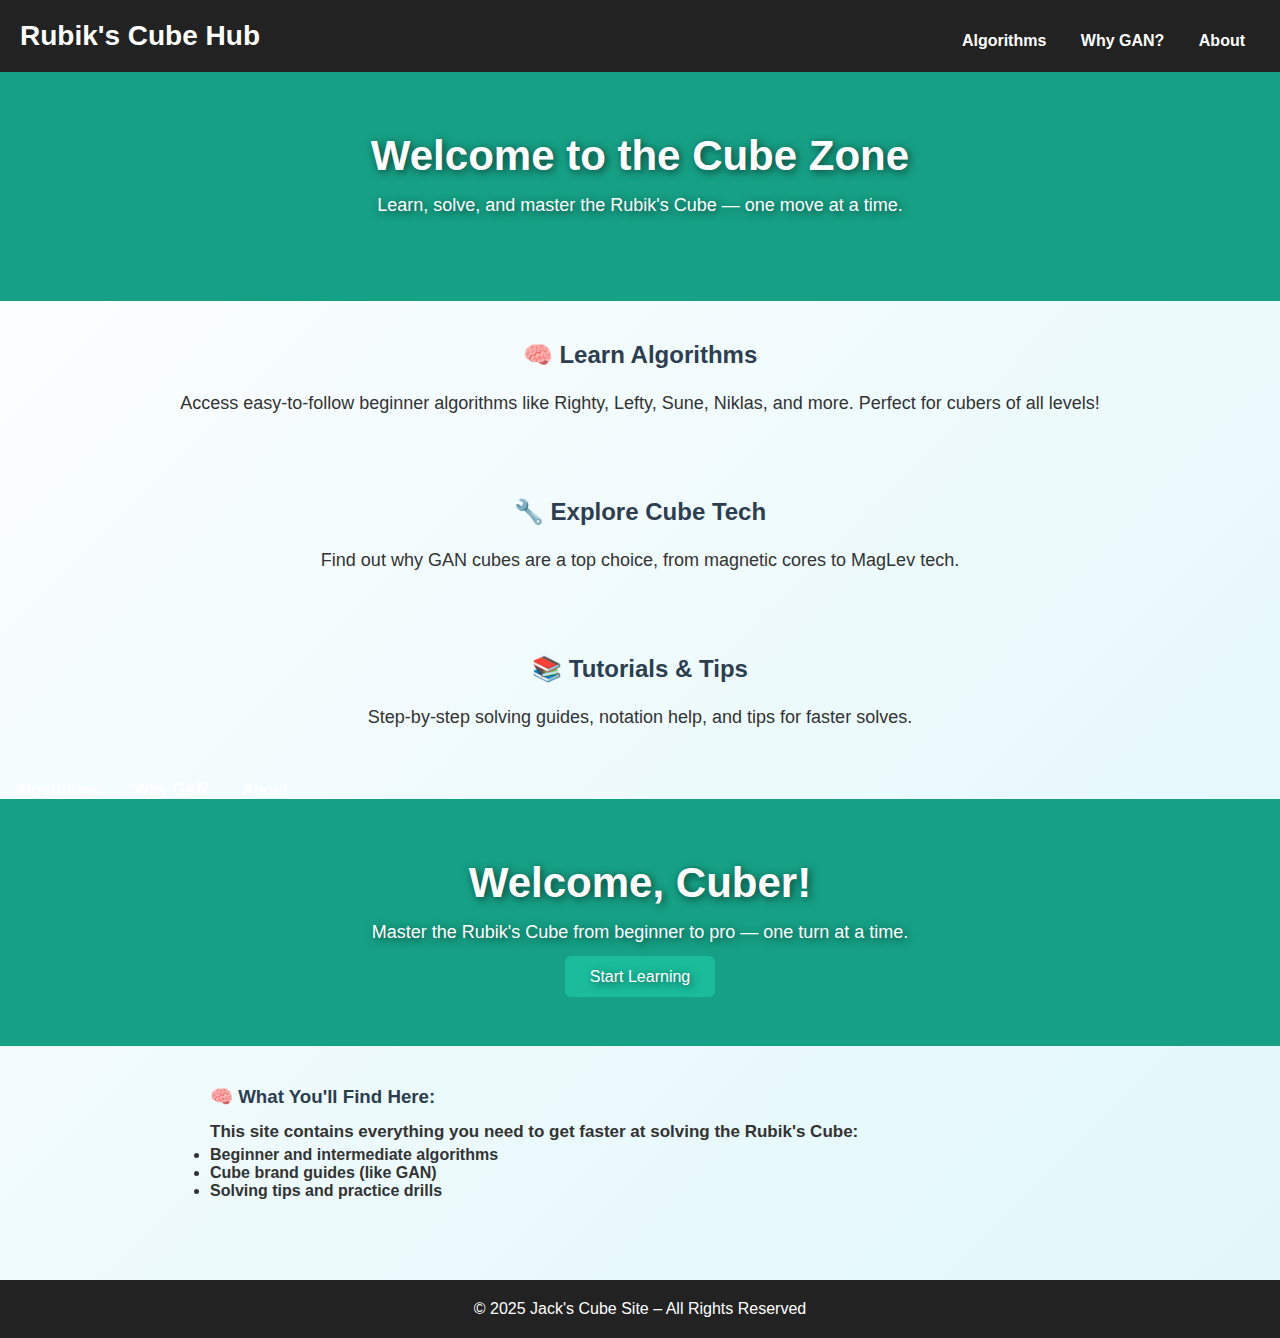
<file: index.html>
<!DOCTYPE html>
<html lang="en">
<head>
    <meta charset="UTF-8">
    <meta name="viewport" content="width=device-width, initial-scale=1.0">
    <title>RUBIX CUBE Hub</title>
</head>
<body>



</body>
</html>  
<!DOCTYPE html>
<html lang="en">
<head>
  <meta charset="UTF-8">
  <title>Rubik's Cube Hub</title>
  <style>
    * {
      box-sizing: border-box;
      margin: 0;
      padding: 0;
    }

    body {
      font-family: 'Segoe UI', Tahoma, Geneva, Verdana, sans-serif;
      background: linear-gradient(135deg, #e0f7fa, #ffffff);
      color: #333;
    }

    header {
      background-color: #2c3e50;
      padding: 20px 40px;
      color: white;
      display: flex;
      justify-content: space-between;
      align-items: center;
    }

    header h1 {
      font-size: 28px;
    }

    nav a {
      color: white;
      text-decoration: none;
      margin-left: 20px;
      font-weight: bold;
    }

    .hero {
      text-align: center;
      padding: 80px 20px;
      background: url('https://upload.wikimedia.org/wikipedia/commons/3/3f/Rubik%27s_cube_by_keqs.jpg') no-repeat center center;
      background-size: cover;
      color: white;
      text-shadow: 2px 2px 8px rgba(0,0,0,0.6);
    }

    .hero h2 {
      font-size: 48px;
      margin-bottom: 20px;
    }

    .hero p {
      font-size: 20px;
      margin-bottom: 30px;
    }

    .button {
      background-color: #16a085;
      color: white;
      padding: 12px 24px;
      border: none;
      border-radius: 6px;
      font-size: 16px;
      cursor: pointer;
      text-decoration: none;
      transition: background 0.3s ease;
    }

    .button:hover {
      background-color: #1abc9c;
    }

    .section {
      padding: 40px 20px;
      max-width: 1000px;
      margin: auto;
      text-align: center;
    }

    .section h3 {
      font-size: 24px;
      margin-bottom: 20px;
      color: #2c3e50;
    }

    .section p {
      font-size: 18px;
      line-height: 1.6;
    }

    footer {
      background-color: #2c3e50;
      color: white;
      text-align: center;
      padding: 20px;
      margin-top: 40px;
    }
  </style>
</head>
<body>

  <header>
    <h1>Rubik's Cube Hub</h1>
    <nav>
      
      <a href="./algorythems.html">Algorithms</a>
      <a href="./why is gan good.html">Why GAN?</a>
      <a href="./what is a rubix cube.html">About</a>
    </nav>
  </header>

  <div class="hero">
    <h2>Welcome to the Cube Zone</h2>
    <p>Learn, solve, and master the Rubik's Cube — one move at a time.</p>
    
  </div>

  <div class="section">
    <h3>🧠 Learn Algorithms</h3>
    <p>Access easy-to-follow beginner algorithms like Righty, Lefty, Sune, Niklas, and more. Perfect for cubers of all levels!</p>
  </div>

  <div class="section">
    <h3>🔧 Explore Cube Tech</h3>
    <p>Find out why GAN cubes are a top choice, from magnetic cores to MagLev tech.</p>
  </div>

  <div class="section">
    <h3>📚 Tutorials & Tips</h3>
    <p>Step-by-step solving guides, notation help, and tips for faster solves.</p>
  </div>

 

</body>
</html>
<!DOCTYPE html>
<html lang="en">
<head>
  <meta charset="UTF-8">
  <title>Rubik's Cube Home</title>
  <style>
    body {
      margin: 0;
      padding: 0;
      font-family: sans-serif;
      background: linear-gradient(135deg, #ffffff, #e0f7fa);
      color: #333;
    }

    header {
      background-color: #222;
      color: white;
      padding: 20px;
      text-align: center;
    }

    header h1 {
      margin: 0;
      font-size: 28px;
    }

    nav {
      margin-top: 10px;
    }

    nav a {
      color: #fff;
      text-decoration: none;
      margin: 0 15px;
      font-weight: bold;
    }

    .hero {
      text-align: center;
      padding: 60px 20px;
      background-color: #16a085;
      color: white;
    }

    .hero h2 {
      font-size: 42px;
      margin-bottom: 15px;
    }

    .hero p {
      font-size: 18px;
      margin-bottom: 25px;
    }

    .button {
      padding: 12px 25px;
      font-size: 16px;
      background-color: #1abc9c;
      color: white;
      border: none;
      border-radius: 6px;
      text-decoration: none;
      transition: background 0.3s ease;
    }

    .button:hover {
      background-color: #149a81;
    }

    .content {
      padding: 40px 20px;
      max-width: 900px;
      margin: auto;
    }

    .content h3 {
      color: #2c3e50;
      margin-bottom: 10px;
    }

    .content p {
      line-height: 1.6;
      font-size: 17px;
    }

    footer {
      background-color: #222;
      color: white;
      text-align: center;
      padding: 20px;
      margin-top: 40px;
    }
  </style>
</head>
<body>

 
    <nav>
    
      <a href="./algorythems.html">Algorithms</a>
      <a href="./why is gan good.html">Why GAN</a>
      <a href="./what is a rubix cube.html">About</a>
    </nav>
  </header>

  <div class="hero">
    <h2>Welcome, Cuber!</h2>
    <p>Master the Rubik's Cube from beginner to pro — one turn at a time.</p>
    <a href="./what is a rubix cube.html" class="button">Start Learning</a>
  </div>

  <div class="content">
    <h3>🧠 What You'll Find Here:</h3>
    <p>
      <strong> This site contains everything you need to get faster at solving the Rubik's Cube:</strong>
    </p>
    <ul>
      <li><b>Beginner and intermediate algorithms</b></li>
      <li><b>Cube brand guides (like GAN)</b></li>
      <li><b>Solving tips and practice drills</b></li>
      
    </ul>
  </div>

  <footer>
    &copy; 2025 Jack's Cube Site – All Rights Reserved
  </footer>

</body>
</html>
</file>
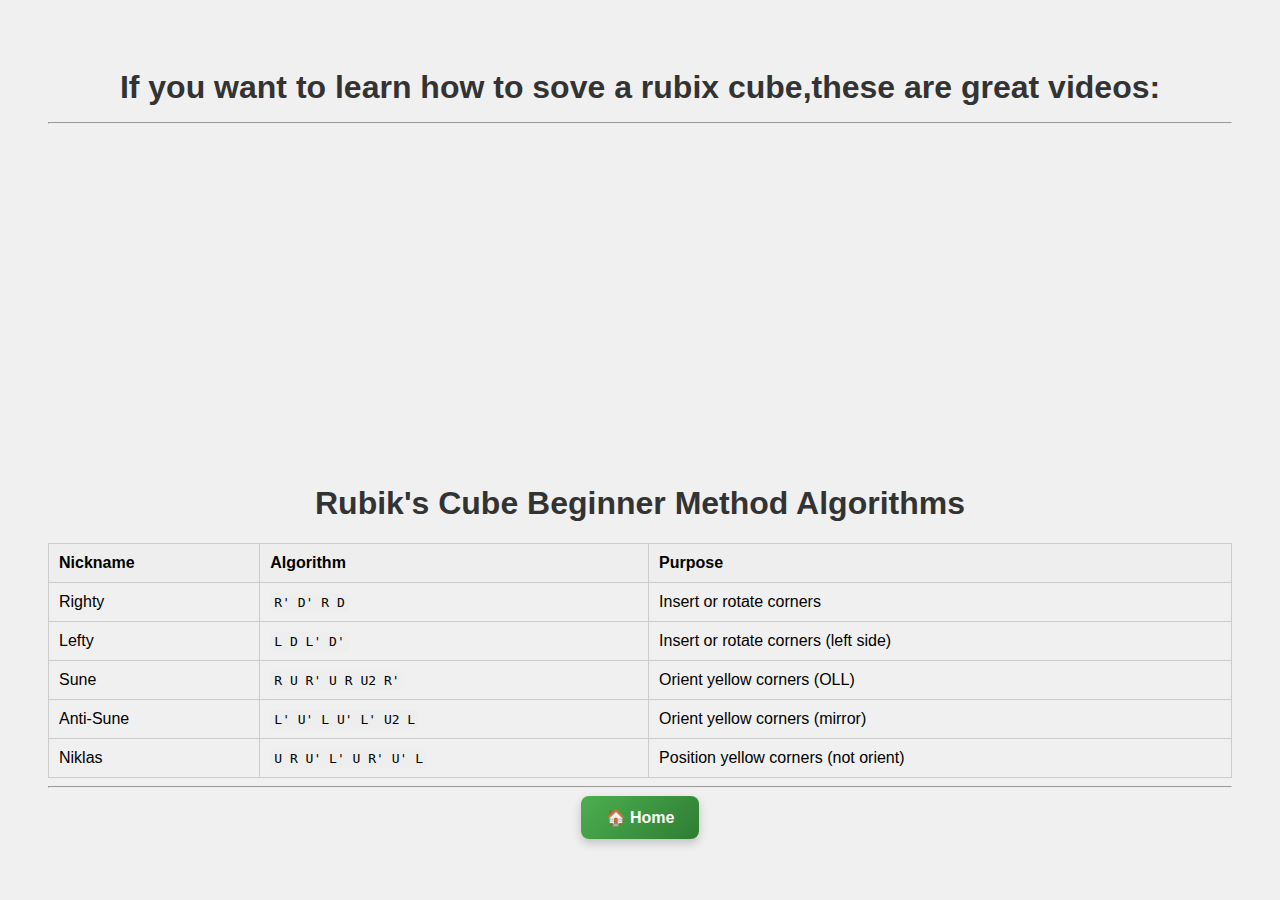
<file: algorythems.html>
<!DOCTYPE html>
<html lang="en">
<head>
    <meta charset="UTF-8">
    <meta name="viewport" content="width=device-width, initial-scale=1.0">
    <title>Document</title>
</head>
<body>
 
    
</body>
</html>
<h1>
<strong>If you want to learn how to sove a rubix cube,these are great videos:</strong>
<hr>

<iframe width="560" height="315" src="https://www.youtube.com/embed/zGu4QSKmj4Y?si=W8C26oh8DxzshWp9" title="YouTube video player" frameborder="0" allow="accelerometer; autoplay; clipboard-write; encrypted-media; gyroscope; picture-in-picture; web-share" referrerpolicy="strict-origin-when-cross-origin" allowfullscreen></iframe>
</h1>



<head>
<link href="css/algor.css" rel="stylesheet">
</head>

<!DOCTYPE html>
<html lang="en">
<head>
  <meta charset="UTF-8">
  <title>Rubik's Cube Beginner Algorithms</title>
  <style>
    body {
      font-family: Arial, sans-serif;
      padding: 20px;
      background-color: #f9f9f9;
      text-align: center;
    }
    table {
      width: 100%;
      border-collapse: collapse;
      margin-top: 20px;
    }
    th, td {
      border: 1px solid #ccc;
      padding: 10px;
      text-align: left;
    }
    th {
      background-color: #eee;
    }
    code {
      background-color: #eee;
      padding: 2px 4px;
      border-radius: 3px;
      font-family: monospace;
    }
    h1 {
      color: #333;
    }
  </style>
</head>
<body>

  <h1>Rubik's Cube Beginner Method Algorithms</h1>

  <table>
    <thead>
      <tr>
        <th>Nickname</th>
        <th>Algorithm</th>
        <th>Purpose</th>
      </tr>
    </thead>
    <tbody>
      <tr>
        <td>Righty</td>
        <td><code>R' D' R D</code></td>
        <td>Insert or rotate corners</td>
      </tr>
      <tr>
        <td>Lefty</td>
        <td><code>L D L' D'</code></td>
        <td>Insert or rotate corners (left side)</td>
      </tr>
      <tr>
        <td>Sune</td>
        <td><code>R U R' U R U2 R'</code></td>
        <td>Orient yellow corners (OLL)</td>
      </tr>
      <tr>
        <td>Anti-Sune</td>
        <td><code>L' U' L U' L' U2 L</code></td>
        <td>Orient yellow corners (mirror)</td>
      </tr>
      
      <tr>
        <td>Niklas</td>
        <td><code>U R U' L' U R' U' L</code></td>
        <td>Position yellow corners (not orient)</td>
      </tr>
      
    </tbody>
  </table>

</body>
</html>

<hr>
<!DOCTYPE html>
<html lang="en">
<head>
  <meta charset="UTF-8">
  <title>Cool Home Button</title>
  <style>
    body {
      font-family: Arial, sans-serif;
      padding: 40px;
      background-color: #f0f0f0;
    }

    .home-button {
      display: inline-block;
      padding: 12px 25px;
      font-size: 16px;
      font-weight: bold;
      text-decoration: none;
      color: white;
      background: linear-gradient(135deg, #4CAF50, #2E7D32);
      border: none;
      border-radius: 8px;
      box-shadow: 0 4px 10px rgba(0,0,0,0.2);
      transition: all 0.3s ease;
      cursor: pointer;
      text-align: center;
    }

    .home-button:hover {
      transform: scale(1.05);
      box-shadow: 0 6px 14px rgba(0,0,0,0.3);
      background: linear-gradient(135deg, #66BB6A, #388E3C);
    }

    .home-button:active {
      transform: scale(0.98);
      box-shadow: 0 2px 6px rgba(0,0,0,0.2);
    }
  </style>
</head>
<body>

  <a href="index.html" class="home-button">🏠 Home</a>
<style>
</style>
 

</body>
</html>

<style>




</style>
</file>
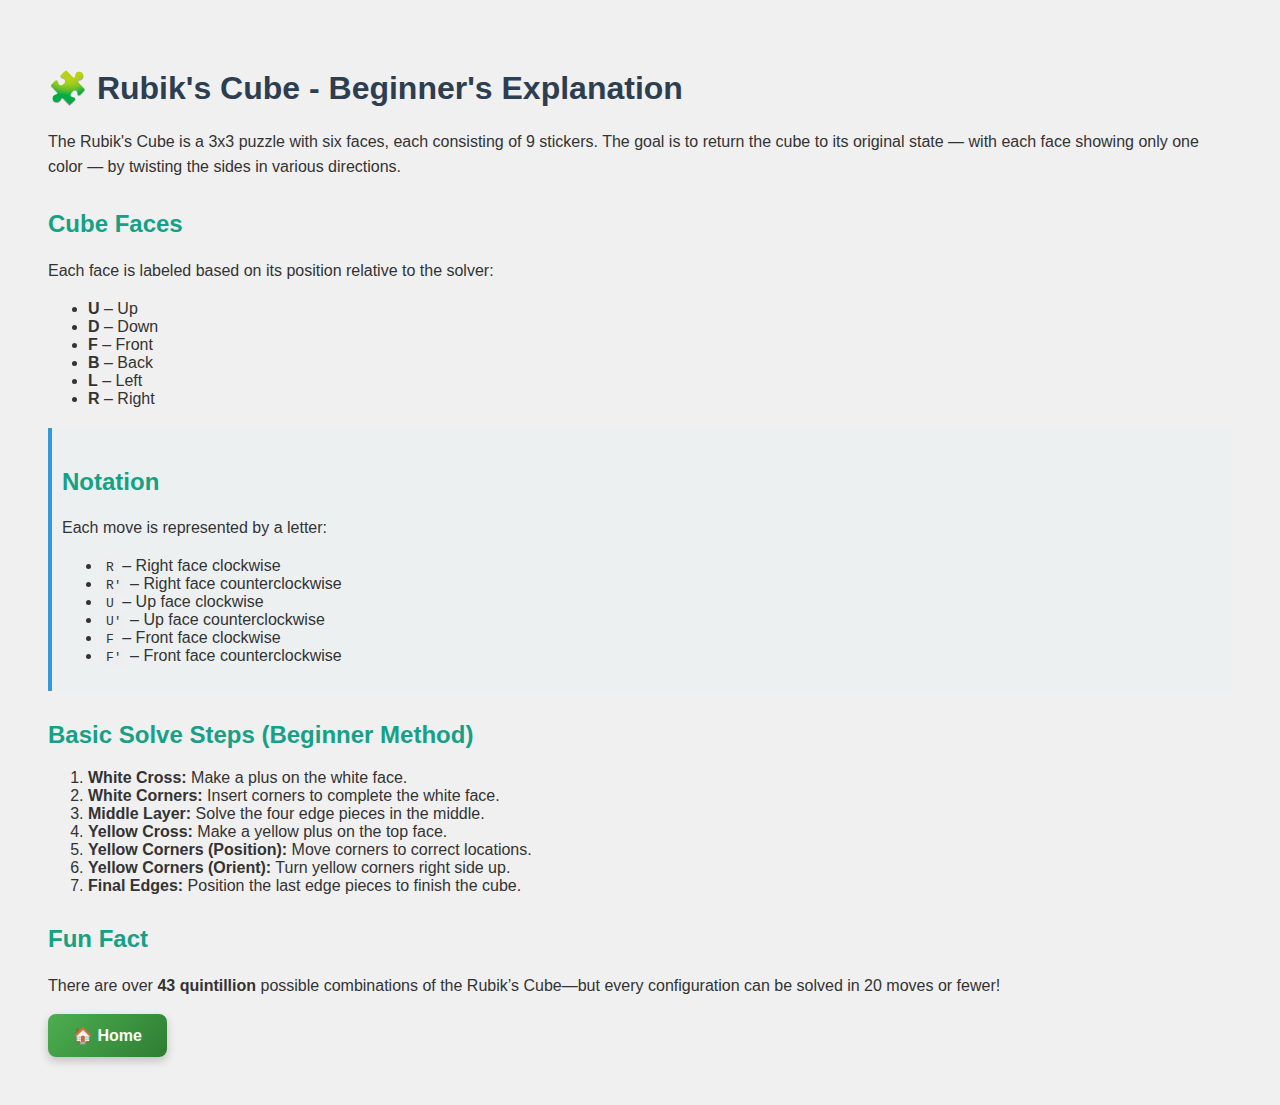
<file: what is a rubix cube.html>
<!DOCTYPE html>
<html lang="en">
<head>
    <meta charset="UTF-8">
    <meta name="viewport" content="width=device-width, initial-scale=1.0">
    <title>Document</title>
</head>
<body>
    <link href="css/cube2.css" rel="stylesheet">
</body>
</html>



<!DOCTYPE html>
<html lang="en">
<head>
  <meta charset="UTF-8">
  <title>Rubik's Cube Explanation</title>
  <style>
    body {
      font-family: Arial, sans-serif;
      padding: 30px;
      background-color: #f9f9f9;
      color: #333;
    }
    h1 {
      color: #2c3e50;
    }
    h2 {
      color: #16a085;
      margin-top: 30px;
    }
    p {
      line-height: 1.6;
    }
    code {
      background-color: #eee;
      padding: 2px 4px;
      border-radius: 3px;
      font-family: monospace;
    }
    .notation {
      background: #ecf0f1;
      padding: 10px;
      border-left: 4px solid #3498db;
      margin: 20px 0;
    }
  </style>
</head>
<body>

  <h1>🧩 Rubik's Cube - Beginner's Explanation</h1>

  <p>The Rubik's Cube is a 3x3 puzzle with six faces, each consisting of 9 stickers. The goal is to return the cube to its original state — with each face showing only one color — by twisting the sides in various directions.</p>

  <h2>Cube Faces</h2>
  <p>Each face is labeled based on its position relative to the solver:</p>
  <ul>
    <li><strong>U</strong> – Up</li>
    <li><strong>D</strong> – Down</li>
    <li><strong>F</strong> – Front</li>
    <li><strong>B</strong> – Back</li>
    <li><strong>L</strong> – Left</li>
    <li><strong>R</strong> – Right</li>
  </ul>

  <div class="notation">
    <h2>Notation</h2>
    <p>Each move is represented by a letter:</p>
    <ul>
      <li><code>R</code> – Right face clockwise</li>
      <li><code>R'</code> – Right face counterclockwise</li>
      <li><code>U</code> – Up face clockwise</li>
      <li><code>U'</code> – Up face counterclockwise</li>
      <li><code>F</code> – Front face clockwise</li>
      <li><code>F'</code> – Front face counterclockwise</li>
      <!-- Add more if needed -->
    </ul>
  </div>

  <h2>Basic Solve Steps (Beginner Method)</h2>
  <ol>
    <li><strong>White Cross:</strong> Make a plus on the white face.</li>
    <li><strong>White Corners:</strong> Insert corners to complete the white face.</li>
    <li><strong>Middle Layer:</strong> Solve the four edge pieces in the middle.</li>
    <li><strong>Yellow Cross:</strong> Make a yellow plus on the top face.</li>
    <li><strong>Yellow Corners (Position):</strong> Move corners to correct locations.</li>
    <li><strong>Yellow Corners (Orient):</strong> Turn yellow corners right side up.</li>
    <li><strong>Final Edges:</strong> Position the last edge pieces to finish the cube.</li>
  </ol>

  <h2>Fun Fact</h2>
  <p>There are over <strong>43 quintillion</strong> possible combinations of the Rubik’s Cube—but every configuration can be solved in 20 moves or fewer!</p>

</body>
</html>


<!DOCTYPE html>
<html lang="en">
<head>
  <meta charset="UTF-8">
  <title>Cool Home Button</title>
  <style>
    body {
      font-family: Arial, sans-serif;
      padding: 40px;
      background-color: #f0f0f0;
    }

    .home-button {
      display: inline-block;
      padding: 12px 25px;
      font-size: 16px;
      font-weight: bold;
      text-decoration: none;
      color: white;
      background: linear-gradient(135deg, #4CAF50, #2E7D32);
      border: none;
      border-radius: 8px;
      box-shadow: 0 4px 10px rgba(0,0,0,0.2);
      transition: all 0.3s ease;
      cursor: pointer;
    }

    .home-button:hover {
      transform: scale(1.05);
      box-shadow: 0 6px 14px rgba(0,0,0,0.3);
      background: linear-gradient(135deg, #66BB6A, #388E3C);
    }

    .home-button:active {
      transform: scale(0.98);
      box-shadow: 0 2px 6px rgba(0,0,0,0.2);
    }
  </style>
</head>
<body>

  <a href="index.html" class="home-button">🏠 Home</a>

</body>
</html>
</file>
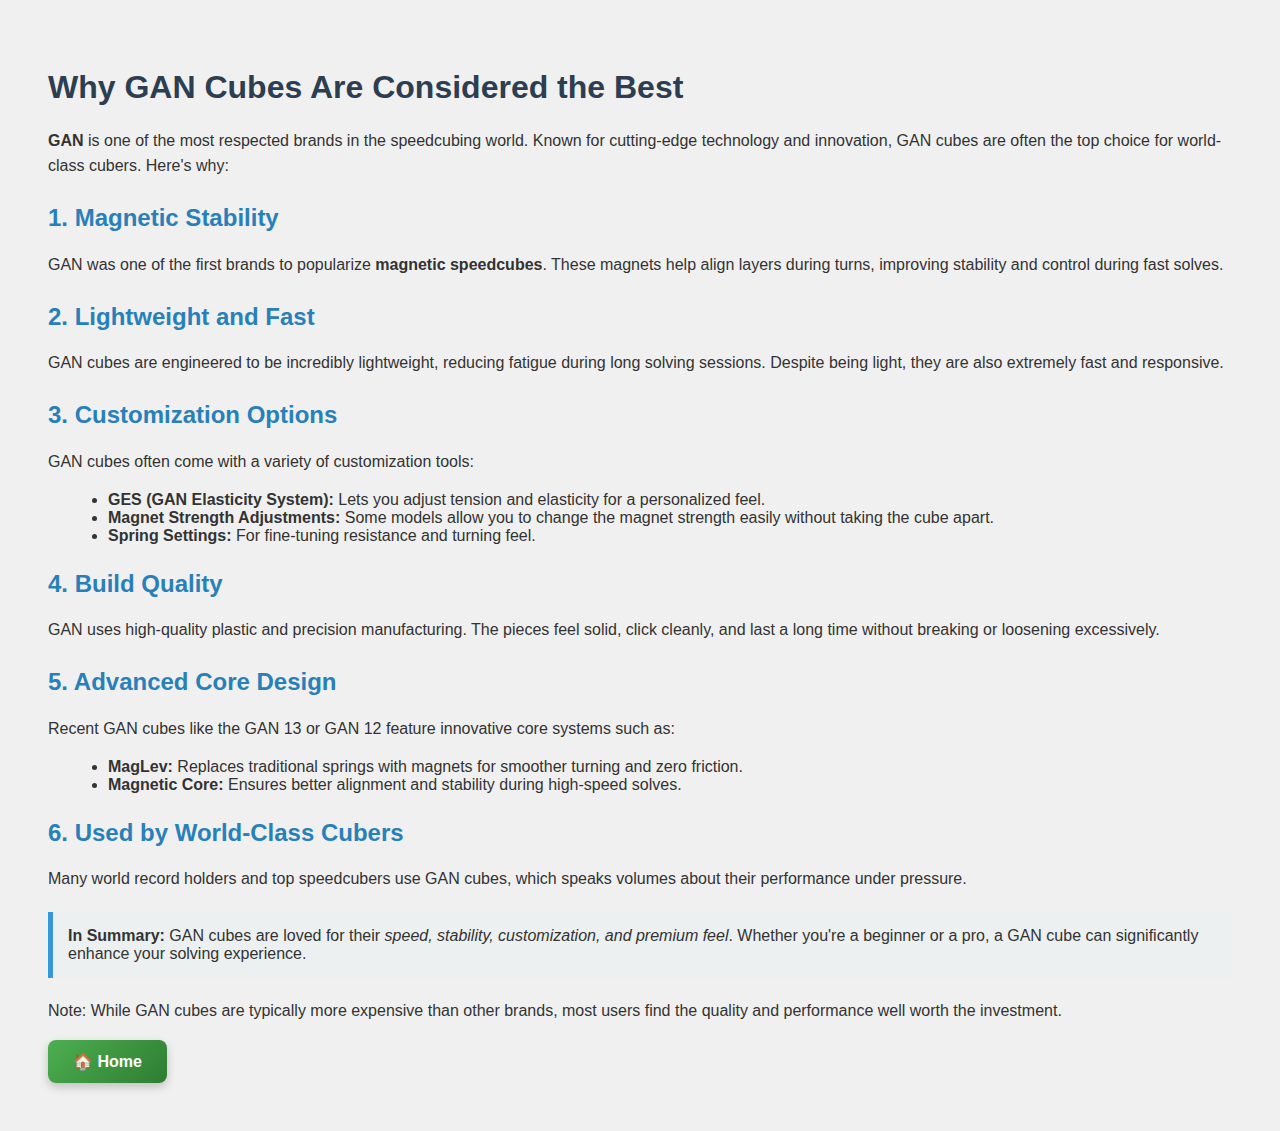
<file: why is gan good.html>
<!DOCTYPE html>
<html lang="en">
<head>
    <meta charset="UTF-8">
    <meta name="viewport" content="width=device-width, initial-scale=1.0">
    <title>Document</title>
</head>
<body>
    
</body>
</html>



<!DOCTYPE html>
<html lang="en">
<head>
  <meta charset="UTF-8">
  <title>Why GAN Cubes Are So Good</title>
  <style>
    body {
      font-family: Arial, sans-serif;
      padding: 30px;
      background-color: #fdfdfd;
      color: #333;
    }

    h1 {
      color: #2c3e50;
    }

    h2 {
      color: #2980b9;
      margin-top: 25px;
    }

    p {
      line-height: 1.6;
    }

    ul {
      margin: 10px 0 20px 20px;
    }

    .highlight {
      background-color: #ecf0f1;
      border-left: 5px solid #3498db;
      padding: 15px;
      margin: 20px 0;
    }
  </style>
</head>
<body>

  <h1> Why GAN Cubes Are Considered the Best</h1>

  <p><strong>GAN</strong> is one of the most respected brands in the speedcubing world. Known for cutting-edge technology and innovation, GAN cubes are often the top choice for world-class cubers. Here's why:</p>

  <h2>1. Magnetic Stability</h2>
  <p>GAN was one of the first brands to popularize <strong>magnetic speedcubes</strong>. These magnets help align layers during turns, improving stability and control during fast solves.</p>

  <h2>2. Lightweight and Fast</h2>
  <p>GAN cubes are engineered to be incredibly lightweight, reducing fatigue during long solving sessions. Despite being light, they are also extremely fast and responsive.</p>

  <h2>3. Customization Options</h2>
  <p>GAN cubes often come with a variety of customization tools:</p>
  <ul>
    <li><strong>GES (GAN Elasticity System):</strong> Lets you adjust tension and elasticity for a personalized feel.</li>
    <li><strong>Magnet Strength Adjustments:</strong> Some models allow you to change the magnet strength easily without taking the cube apart.</li>
    <li><strong>Spring Settings:</strong> For fine-tuning resistance and turning feel.</li>
  </ul>

  <h2>4. Build Quality</h2>
  <p>GAN uses high-quality plastic and precision manufacturing. The pieces feel solid, click cleanly, and last a long time without breaking or loosening excessively.</p>

  <h2>5. Advanced Core Design</h2>
  <p>Recent GAN cubes like the GAN 13 or GAN 12 feature innovative core systems such as:</p>
  <ul>
    <li><strong>MagLev:</strong> Replaces traditional springs with magnets for smoother turning and zero friction.</li>
    <li><strong>Magnetic Core:</strong> Ensures better alignment and stability during high-speed solves.</li>
  </ul>

  <h2>6. Used by World-Class Cubers</h2>
  <p>Many world record holders and top speedcubers use GAN cubes, which speaks volumes about their performance under pressure.</p>

  <div class="highlight">
    <strong>In Summary:</strong> GAN cubes are loved for their <em>speed, stability, customization, and premium feel</em>. Whether you're a beginner or a pro, a GAN cube can significantly enhance your solving experience.
  </div>

  <p>Note: While GAN cubes are typically more expensive than other brands, most users find the quality and performance well worth the investment.</p>

<!DOCTYPE html>
<html lang="en">
<head>
  <meta charset="UTF-8">
  <title>Cool Home Button</title>
  <style>
    body {
      font-family: Arial, sans-serif;
      padding: 40px;
      background-color: #f0f0f0;
    }

    .home-button {
      display: inline-block;
      padding: 12px 25px;
      font-size: 16px;
      font-weight: bold;
      text-decoration: none;
      color: white;
      background: linear-gradient(135deg, #4CAF50, #2E7D32);
      border: none;
      border-radius: 8px;
      box-shadow: 0 4px 10px rgba(0,0,0,0.2);
      transition: all 0.3s ease;
      cursor: pointer;
    }

    .home-button:hover {
      transform: scale(1.05);
      box-shadow: 0 6px 14px rgba(0,0,0,0.3);
      background: linear-gradient(135deg, #66BB6A, #388E3C);
    }

    .home-button:active {
      transform: scale(0.98);
      box-shadow: 0 2px 6px rgba(0,0,0,0.2);
    }
  </style>
</head>
<body>

  <a href="index.html" class="home-button">🏠 Home</a>

</body>
</html>
</file>
<file: css/algor.css>
body{
background-color: rgb(170, 139, 139);
font-family: Arial, sans-serif;
}
</file>
<file: css/cube2.css>
body{
background-color: white;
font-family: Arial, sans-serif;
}
</file>
